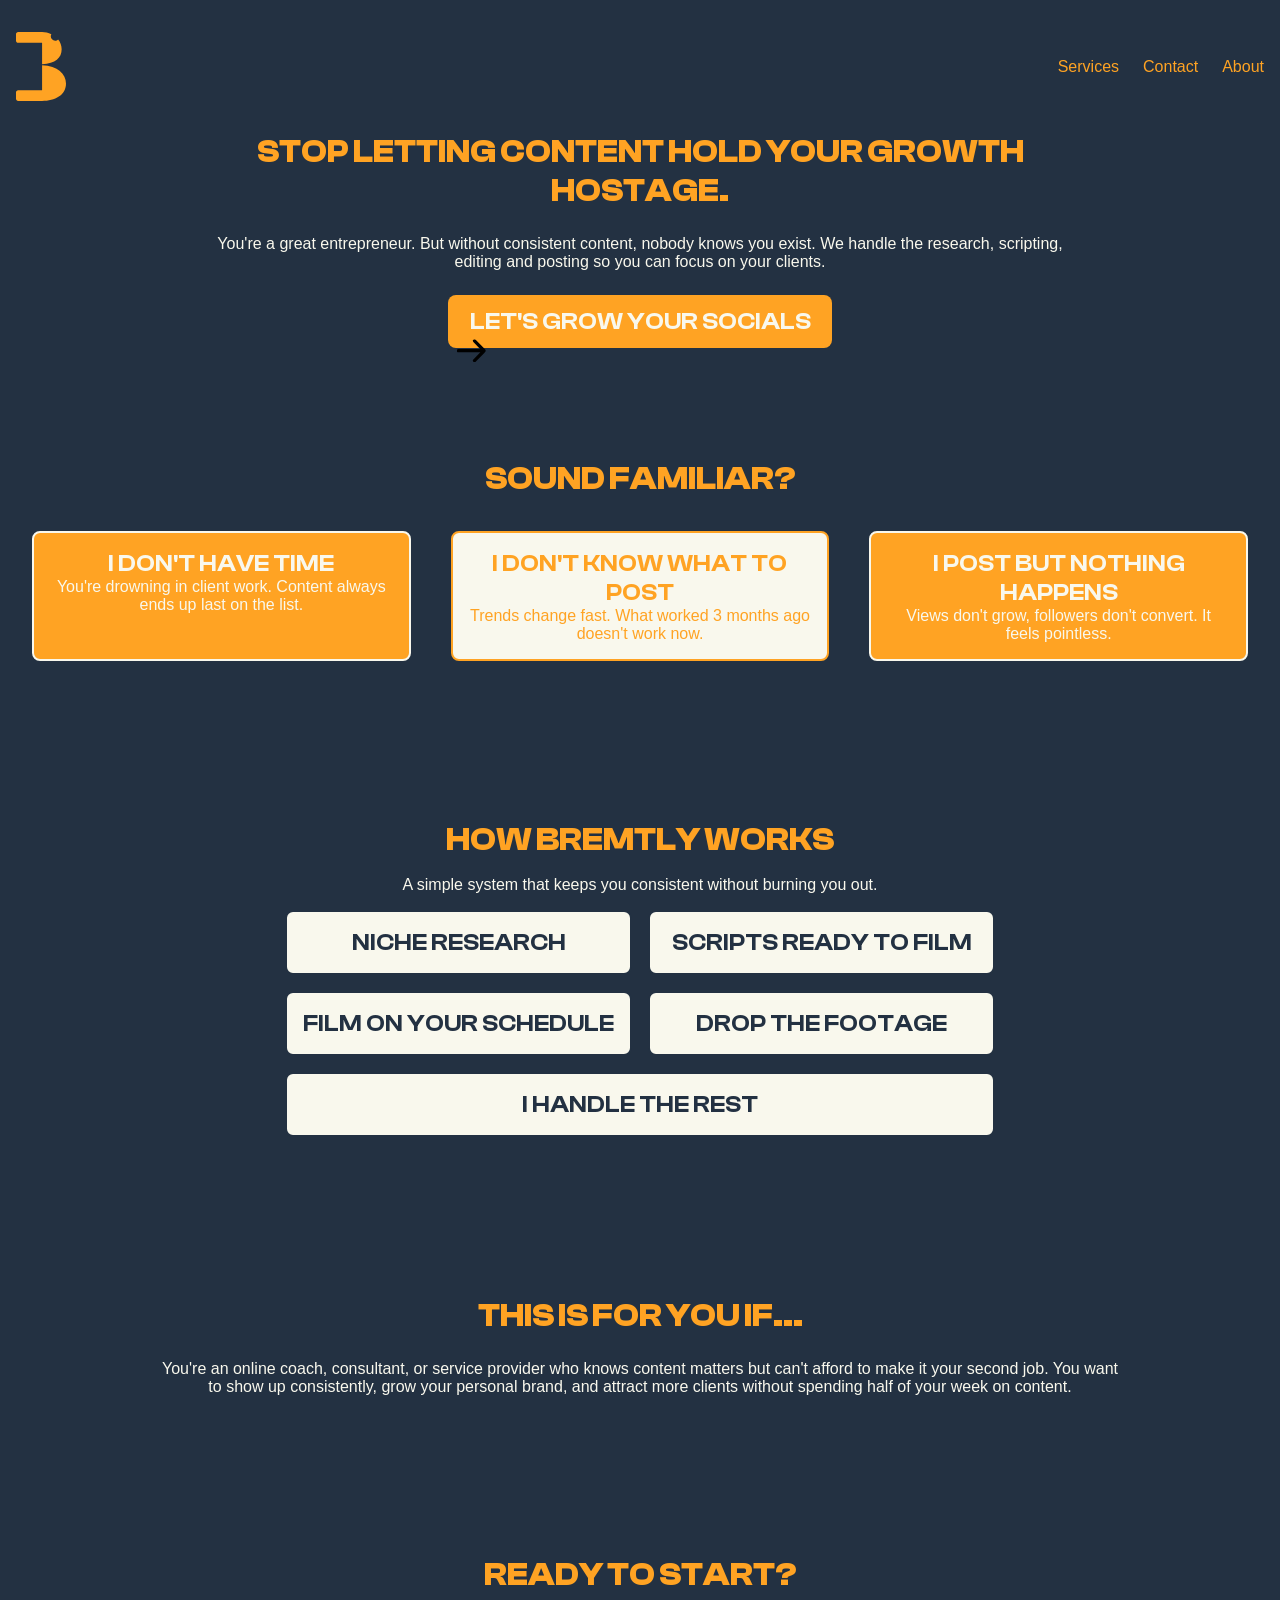
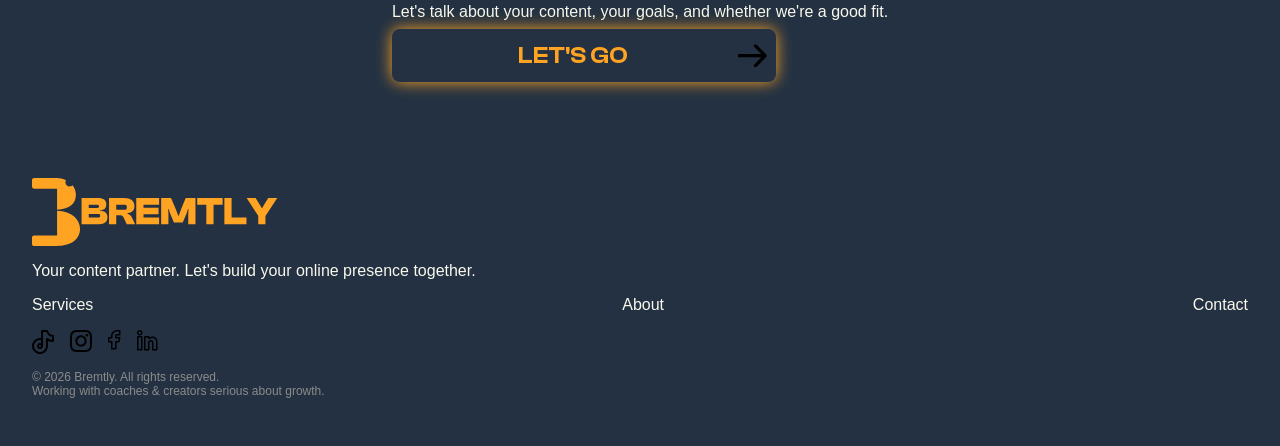
<file: index.html>
<!DOCTYPE html>
<html lang="cs">

<head>
    <meta charset="UTF-8">
    <meta name="viewport" content="width=device-width, initial-scale=1.0">
    <title>Bremtly</title>
    <link rel="stylesheet" href="styles.css">

    <link rel="icon" type="image/png" href="assets\imgs\favicon\favicon-96x96.png" sizes="96x96" />
<link rel="icon" type="image/svg+xml" href="assets\imgs\favicon\favicon.svg" />
<link rel="shortcut icon" href="assets\imgs\favicon\favicon.ico" />
<link rel="apple-touch-icon" sizes="180x180" href="assets\imgs\favicon\apple-touch-icon.png" />
<meta name="apple-mobile-web-app-title" content="bremtly" />
<link rel="manifest" href="assets\imgs\favicon\site.webmanifest" />
</head>

<body>
    <header class="navbar">
        <a class="brand" href="index.html">
            <img class="brand__logo" src="assets/imgs/logo/logo primary.svg" alt="Bremtly logo">
        </a>
        <nav class="main-nav">
            <a class="main-nav__link" href="services.html">Services</a>
            <a class="main-nav__link" href="contact.html">Contact</a>
            <a class="main-nav__link" href="about.html">About</a>
        </nav>
    </header>

    <main class="main">
        <section class="hero">
            <p class="hero__title heading">Stop letting content hold your growth hostage.</p>
            <p class="hero__text">You're a great entrepreneur. But without consistent content, nobody knows you exist. We handle the research, scripting, editing and posting so you can focus on your clients.</p>
            <a class="button button--primary" href="contact.html">
                <span class="button__text">Let's Grow Your Socials</span>
                <img class="button__icon" src="assets/icons/Vector-1.svg" alt="Arrow right">
            </a>
        </section>

        <section class="problems">
            <p class="section__title heading">Sound Familiar?</p>
            <div class="problems__grid">
                <article class="card card--primary">
                    <p class="card__title subheading">I don't have time</p>
                    <p class="card__text">You're drowning in client work. Content always ends up last on the list.</p>
                </article>
                <article class="card card--secondary">
                    <p class="card__title subheading">I don't know what to post</p>
                    <p class="card__text">Trends change fast. What worked 3 months ago doesn't work now.</p>
                </article>
                <article class="card card--primary">
                    <p class="card__title subheading">I post but nothing happens</p>
                    <p class="card__text">Views don't grow, followers don't convert. It feels pointless.</p>
                </article>
            </div>
        </section>

        <section class="process">
            <p class="section__title heading">How Bremtly Works</p>
            <p class="section__subtitle">A simple system that keeps you consistent without burning you out.</p>
            <div class="process__layout">
                <div class="card card--bg"><p class="card__title subheading">Niche Research</p></div>
                <div class="card card--bg"><p class="card__title subheading">Scripts Ready To Film</p></div>
                <div class="card card--bg"><p class="card__title subheading">Film On Your Schedule</p></div>
                <div class="card card--bg"><p class="card__title subheading">Drop The Footage</p></div>
                <div class="card card--bg desktop-only-card"><p class="card__title subheading">I Handle The Rest</p></div>
            </div>
        </section>

        <section class="audience">
            <p class="section__title heading">This Is For You If...</p>
            <p class="audience__text">You're an online coach, consultant, or service provider who knows content matters but can't afford to make it your second job. You want to show up consistently, grow your personal brand, and attract more clients without spending half of your week on content.</p>
        </section>

        <section class="cta">
            <p class="cta__title heading">Ready To Start?</p>
            <p class="cta__text">Let's talk about your content, your goals, and whether we're a good fit.</p>
            <a class="button button--bg" href="contact.html">
                <span class="button__text">Let's Go</span>
                <img class="button__icon" src="assets/icons/Vector-1.svg" alt="Arrow right">
            </a>
        </section>
    </main>

    <footer class="footer">
        <div class="footer-brand">
            <img class="footer-brand__logo" src="assets/imgs/logo/full logo primary.svg" alt="Bremtly full logo">
            <p class="footer-brand__tagline">Your content partner. Let's build your online presence together.</p>
        </div>
        <nav class="footer-nav">
            <a class="footer-nav__link" href="services.html">Services</a>
            <a class="footer-nav__link" href="about.html">About</a>
            <a class="footer-nav__link" href="contact.html">Contact</a>
        </nav>
        <div class="social-links">
            <a class="social-links__item" href="#"><img src="assets/icons/Vector-4.svg" alt="TikTok"></a>
            <a class="social-links__item" href="#"><img src="assets/icons/Vector.svg" alt="Instagram"></a>
            <a class="social-links__item" href="#"><img src="assets/icons/Vector-7.svg" alt="Facebook"></a>
            <a class="social-links__item" href="#"><img src="assets/icons/Vector-8.svg" alt="LinkedIn"></a>
        </div>
        <div class="footer-bottom">
            <p class="footer-bottom__copyright">© 2026 Bremtly. All rights reserved.</p>
            <p class="footer-bottom__note">Working with coaches & creators serious about growth.</p>
        </div>
    </footer>
</body>

</html>
</file>
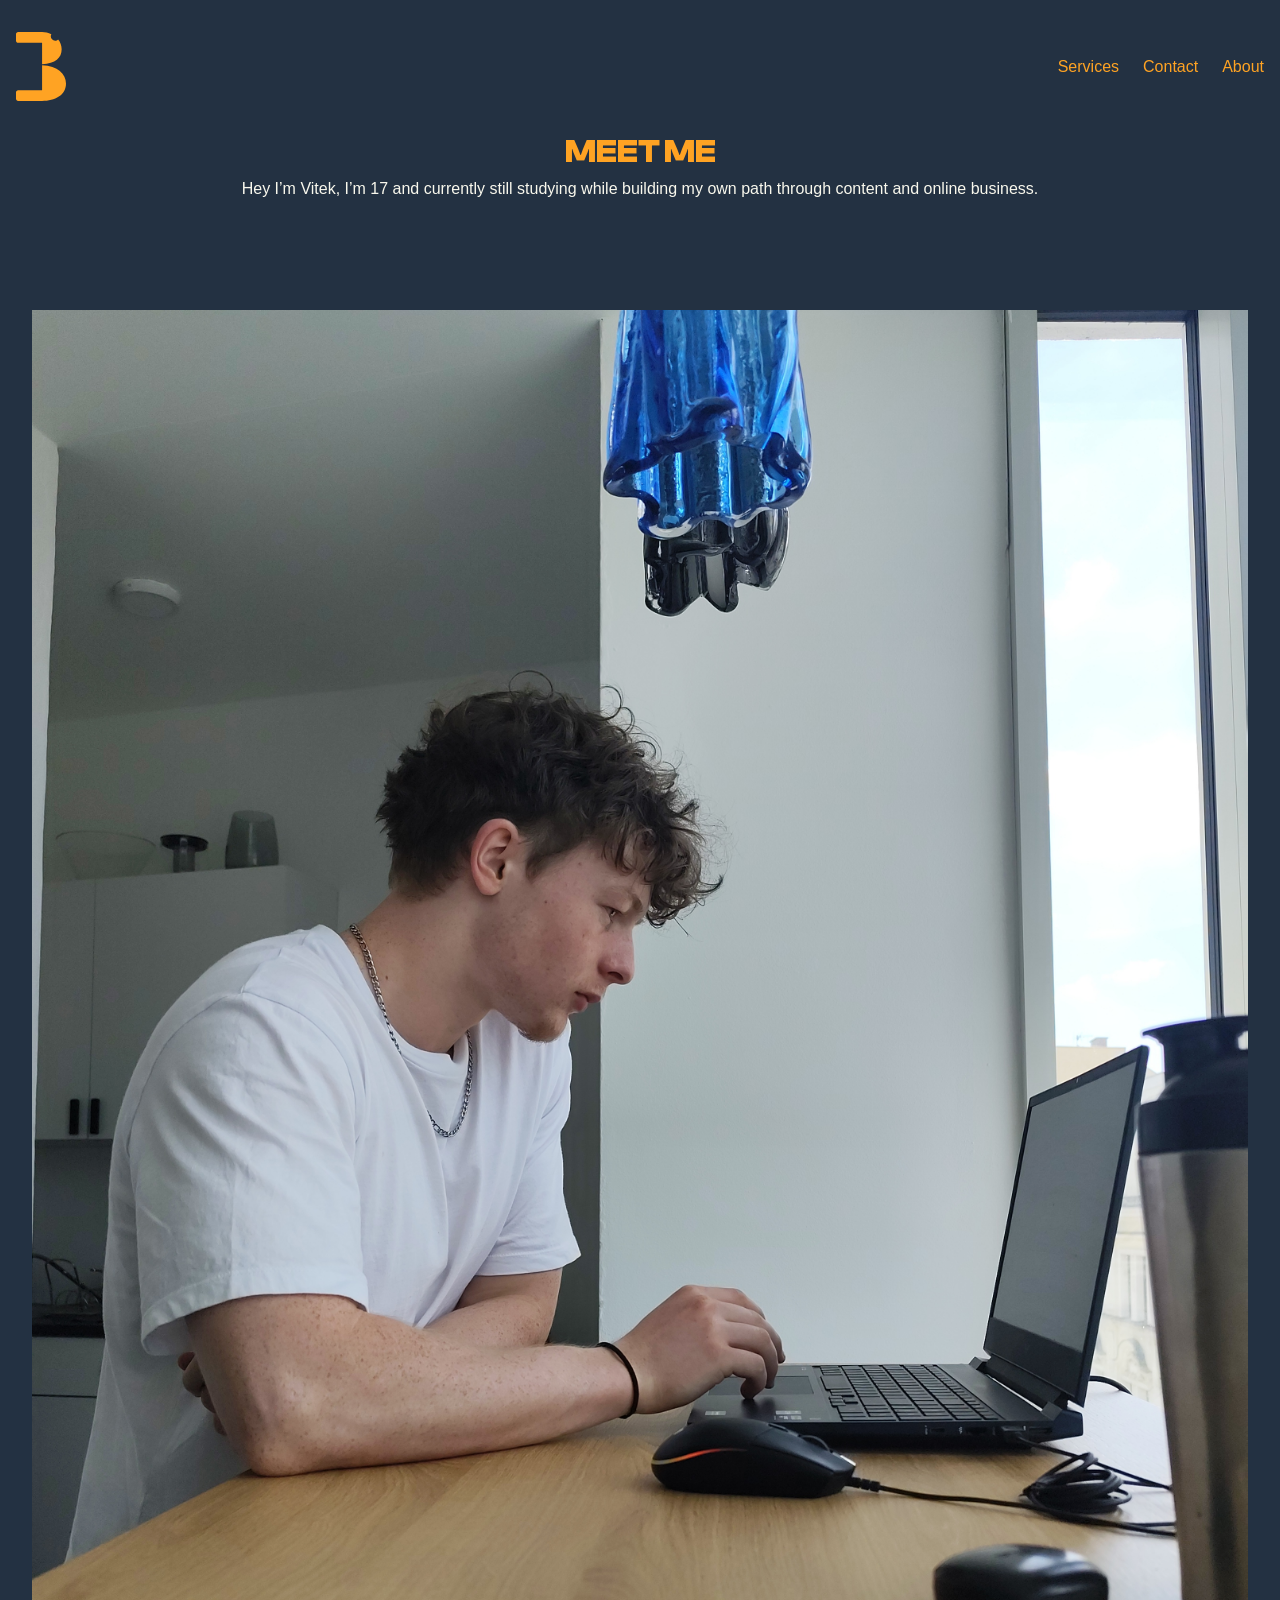
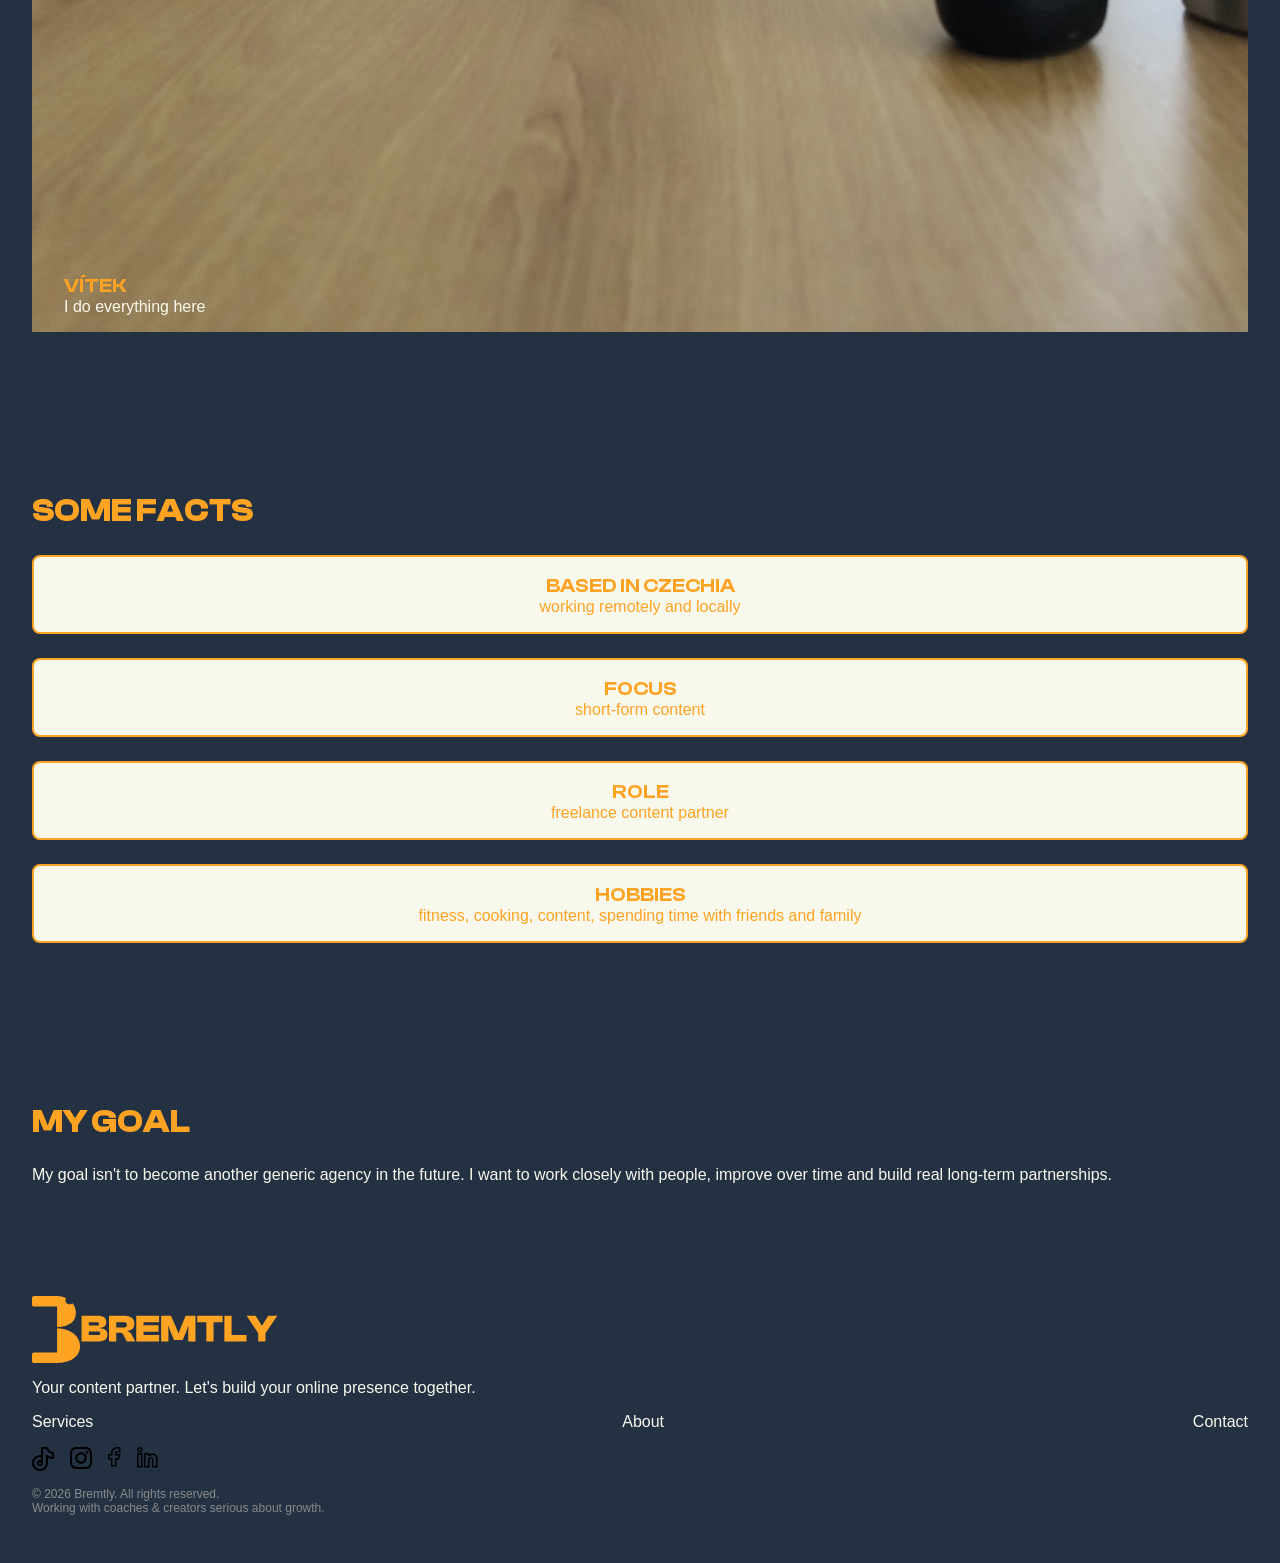
<file: about.html>
﻿<!DOCTYPE html>
<html lang="cs">

<head>
    <meta charset="UTF-8">
    <meta name="viewport" content="width=device-width, initial-scale=1.0">
    <title>Bremtly - About</title>
    <link rel="stylesheet" href="styles.css">
</head>

<body>
    <header class="navbar">
        <a class="brand" href="index.html">
            <img class="brand__logo" src="assets/imgs/logo/logo primary.svg" alt="Bremtly logo">
        </a>
        <nav class="main-nav">
            <a class="main-nav__link" href="services.html">Services</a>
            <a class="main-nav__link" href="contact.html">Contact</a>
            <a class="main-nav__link" href="about.html">About</a>
        </nav>
    </header>

    <main class="main">
        <section class="hero about-hero">
            <p class="hero__title heading">Meet Me</p>
            <p class="hero__text">Hey I’m Vitek, I’m 17 and currently still studying while building my own path through content and online business.</p>
        </section>

        <section class="meet-me">
            <img class="meet-me__photo" src="assets/imgs/moje fotka na web 2.jpg" alt="Photo of Vitek">
            <div class="meet-me__text">
                <p class="meet-me__name sub-subheading">VÍTEK</p>
                <p class="meet-me__role">I do everything here</p>
            </div>
        </section>

        <section class="facts">
            <p class="section__title heading">Some Facts</p>
            <div class="facts__layout">
                <article class="card card--secondary">
                    <p class="card__title sub-subheading">Based in Czechia</p>
                    <p class="card__text">working remotely and locally</p>
                </article>
                <article class="card card--secondary">
                    <p class="card__title sub-subheading">Focus</p>
                    <p class="card__text">short-form content</p>
                </article>
                <article class="card card--secondary">
                    <p class="card__title sub-subheading">Role</p>
                    <p class="card__text">freelance content partner</p>
                </article>
                <article class="card card--secondary">
                    <p class="card__title sub-subheading">Hobbies</p>
                    <p class="card__text">fitness, cooking, content, spending time with friends and family</p>
                </article>
            </div>
        </section>

        <section class="goal">
            <p class="section__title heading">My Goal</p>
            <p class="goal__text">My goal isn't to become another generic agency in the future. I want to work closely with people, improve over time and build real long-term partnerships.</p>
        </section>
    </main>

    <footer class="footer">
        <div class="footer-brand">
            <img class="footer-brand__logo" src="assets/imgs/logo/full logo primary.svg" alt="Bremtly full logo">
            <p class="footer-brand__tagline">Your content partner. Let's build your online presence together.</p>
        </div>
        <nav class="footer-nav">
            <a class="footer-nav__link" href="services.html">Services</a>
            <a class="footer-nav__link" href="about.html">About</a>
            <a class="footer-nav__link" href="contact.html">Contact</a>
        </nav>
        <div class="social-links">
            <a class="social-links__item" href="#"><img src="assets/icons/Vector-4.svg" alt="TikTok"></a>
            <a class="social-links__item" href="#"><img src="assets/icons/Vector.svg" alt="Instagram"></a>
            <a class="social-links__item" href="#"><img src="assets/icons/Vector-7.svg" alt="Facebook"></a>
            <a class="social-links__item" href="#"><img src="assets/icons/Vector-8.svg" alt="LinkedIn"></a>
        </div>
        <div class="footer-bottom">
            <p class="footer-bottom__copyright">© 2026 Bremtly. All rights reserved.</p>
            <p class="footer-bottom__note">Working with coaches & creators serious about growth.</p>
        </div>
    </footer>
</body>

</html>
</file>
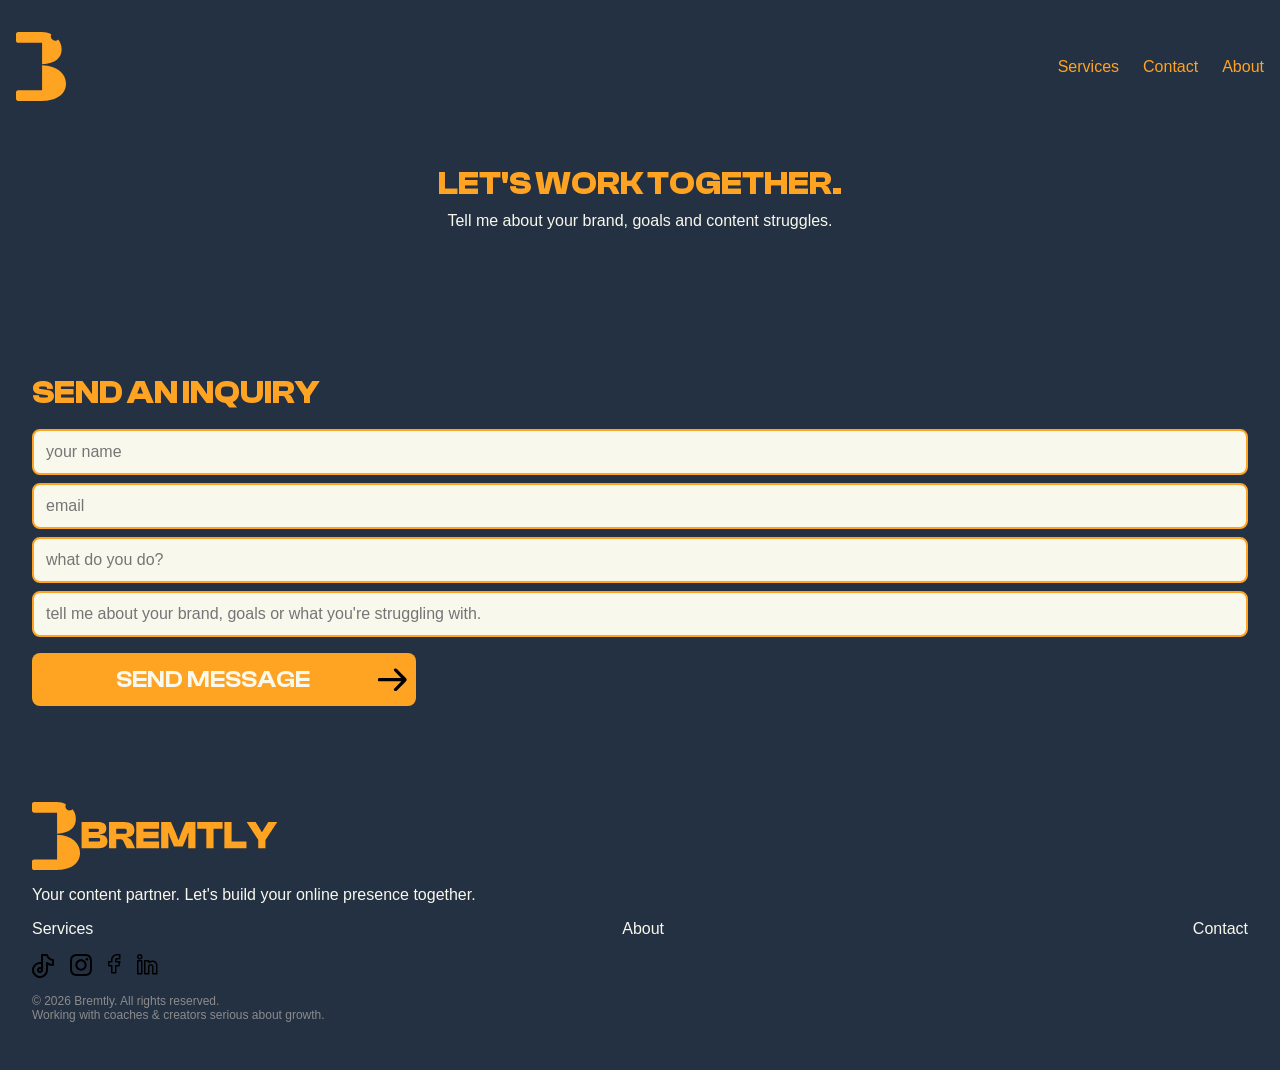
<file: contact.html>
﻿<!DOCTYPE html>
<html lang="cs">

<head>
    <meta charset="UTF-8">
    <meta name="viewport" content="width=device-width, initial-scale=1.0">
    <title>Bremtly - Contact</title>
    <link rel="stylesheet" href="styles.css">
</head>

<body>
    <header class="navbar">
        <a class="brand" href="index.html">
            <img class="brand__logo" src="assets/imgs/logo/logo primary.svg" alt="Bremtly logo">
        </a>
        <nav class="main-nav">
            <a class="main-nav__link" href="services.html">Services</a>
            <a class="main-nav__link" href="contact.html">Contact</a>
            <a class="main-nav__link" href="about.html">About</a>
        </nav>
    </header>

    <main class="main">
        <section class="contact-hero">
            <p class="hero__title heading">Let's work together.</p>
            <p class="hero__text">Tell me about your brand, goals and content struggles.</p>
        </section>

        <section class="contact-form-section">
            <p class="section__title heading">Send an Inquiry</p>
            <form class="contact-form">
                <label class="form-field">
                    <input class="form-field__input" type="text" name="name" placeholder="your name">
                </label>
                <label class="form-field">
                    <input class="form-field__input" type="email" name="email" placeholder="email">
                </label>
                <label class="form-field">
                    <input class="form-field__input" type="text" name="work" placeholder="what do you do?">
                </label>
                <label class="form-field">
                    <input class="form-field__input" type="text" name="message" placeholder="tell me about your brand, goals or what you're struggling with.">
                </label>
            </form>
            <a class="button button--primary" href="contact.html">
                <span class="button__text">Send Message</span>
                <img class="button__icon" src="assets/icons/Vector-1.svg" alt="Arrow right">
            </a>
        </section>
    </main>

    <footer class="footer">
        <div class="footer-brand">
            <img class="footer-brand__logo" src="assets/imgs/logo/full logo primary.svg" alt="Bremtly full logo">
            <p class="footer-brand__tagline">Your content partner. Let's build your online presence together.</p>
        </div>
        <nav class="footer-nav">
            <a class="footer-nav__link" href="services.html">Services</a>
            <a class="footer-nav__link" href="about.html">About</a>
            <a class="footer-nav__link" href="contact.html">Contact</a>
        </nav>
        <div class="social-links">
            <a class="social-links__item" href="#"><img src="assets/icons/Vector-4.svg" alt="TikTok"></a>
            <a class="social-links__item" href="#"><img src="assets/icons/Vector.svg" alt="Instagram"></a>
            <a class="social-links__item" href="#"><img src="assets/icons/Vector-7.svg" alt="Facebook"></a>
            <a class="social-links__item" href="#"><img src="assets/icons/Vector-8.svg" alt="LinkedIn"></a>
        </div>
        <div class="footer-bottom">
            <p class="footer-bottom__copyright">© 2026 Bremtly. All rights reserved.</p>
            <p class="footer-bottom__note">Working with coaches & creators serious about growth.</p>
        </div>
    </footer>
</body>

</html>
</file>
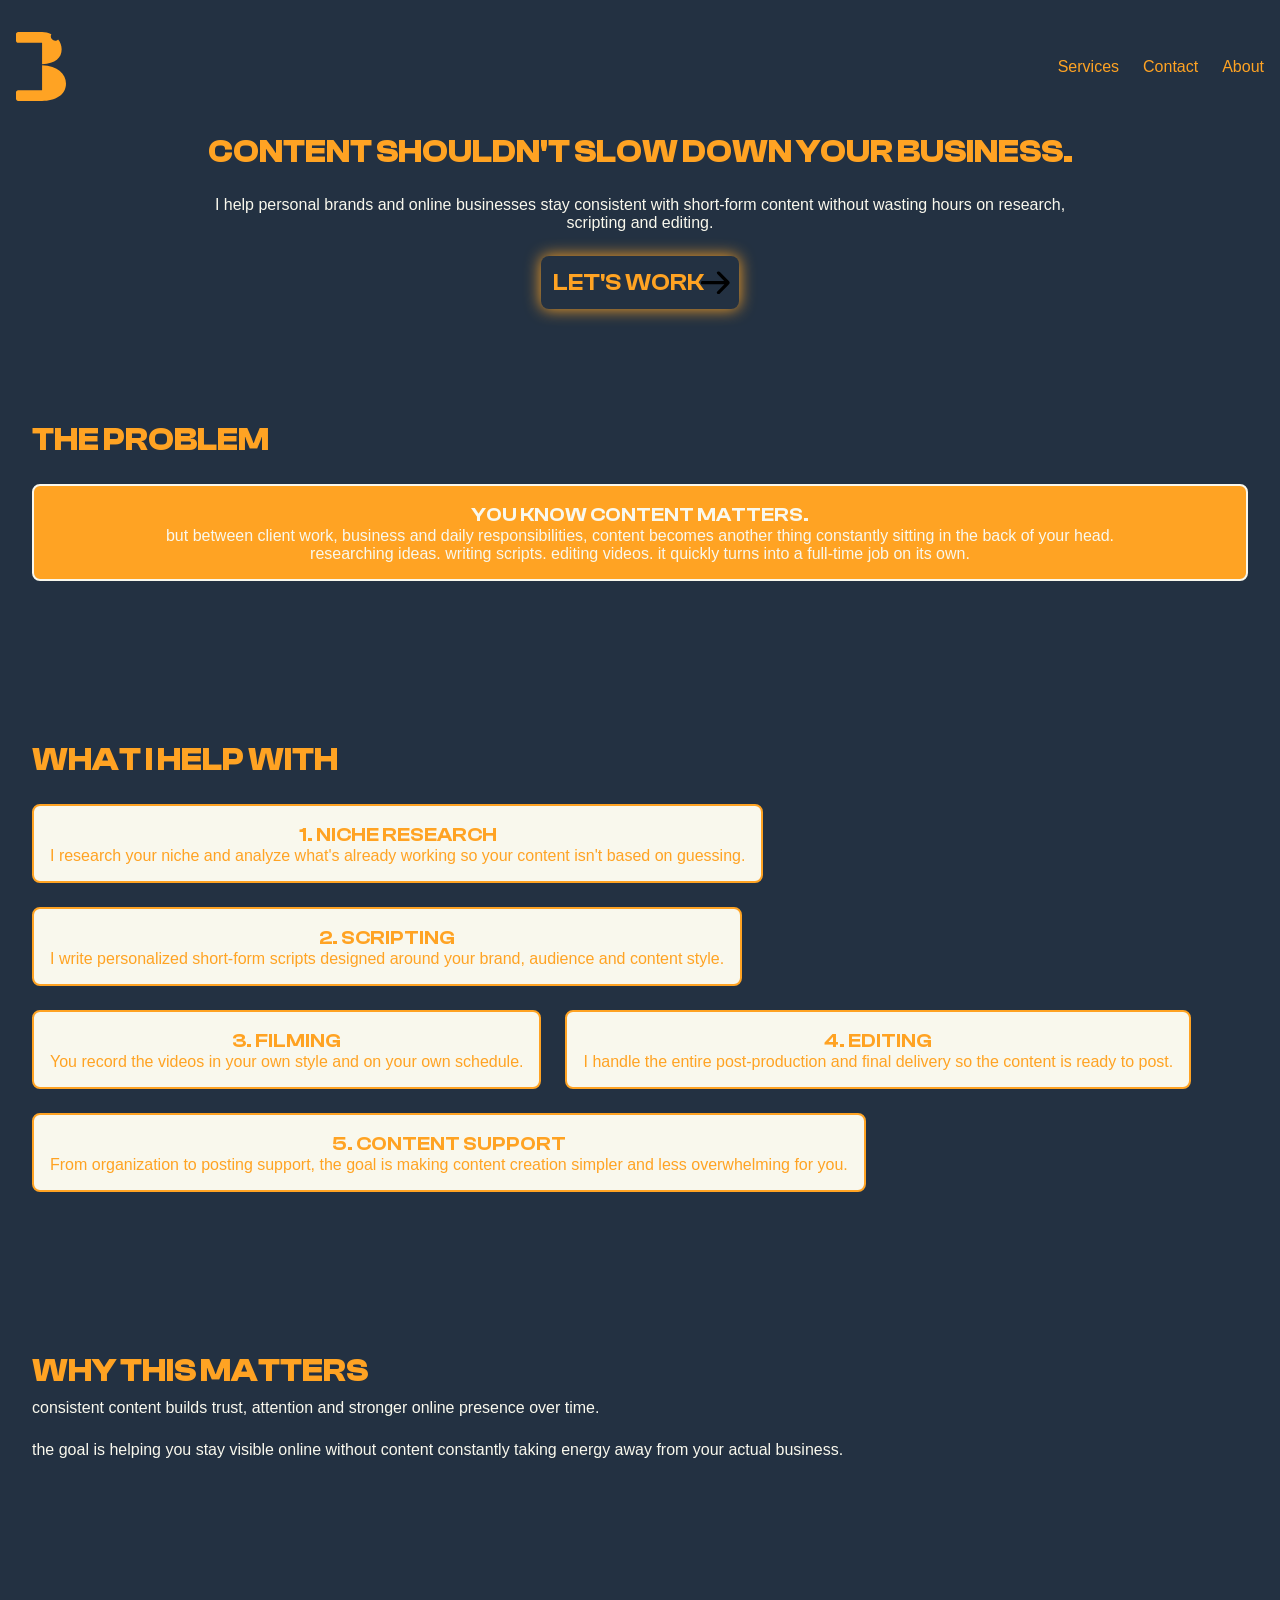
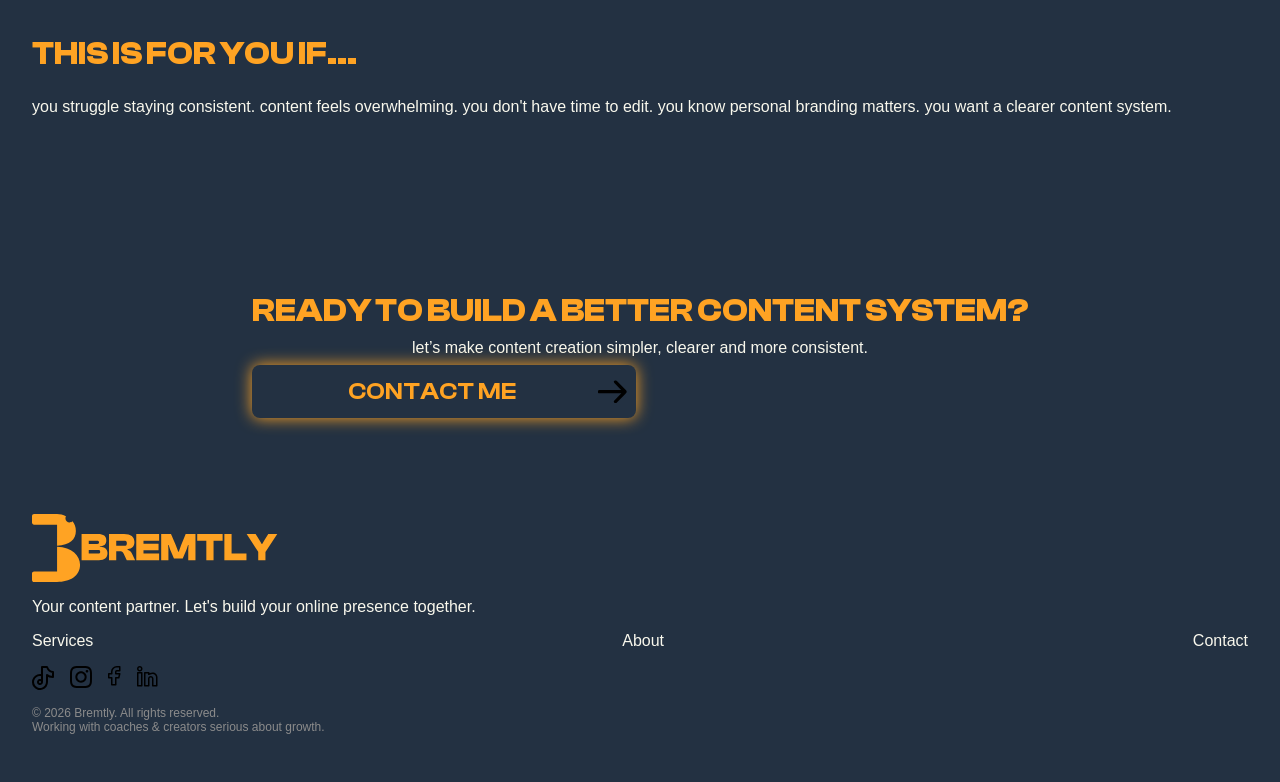
<file: services.html>
﻿<!DOCTYPE html>
<html lang="cs">

<head>
    <meta charset="UTF-8">
    <meta name="viewport" content="width=device-width, initial-scale=1.0">
    <title>Bremtly — Services</title>
    <link rel="stylesheet" href="styles.css">
</head>

<body>
    <header class="navbar">
        <a class="brand" href="index.html">
            <img class="brand__logo" src="assets/imgs/logo/logo primary.svg" alt="Bremtly logo">
        </a>
        <nav class="main-nav">
            <a class="main-nav__link" href="services.html">Services</a>
            <a class="main-nav__link" href="contact.html">Contact</a>
            <a class="main-nav__link" href="about.html">About</a>
        </nav>
    </header>

    <main class="main">
        <section class="hero">
            <p class="hero__title heading">Content shouldn't slow down your business.</p>
            <p class="hero__text">I help personal brands and online businesses stay consistent with short-form content without wasting hours on research, scripting and editing.</p>
            <a class="button button--bg" href="contact.html">
                <span class="button__text">Let's Work</span>
                <img class="button__icon" src="assets/icons/Vector-1.svg" alt="Arrow right">
            </a>
        </section>

        <section class="problem-section">
            <p class="section__title heading">The Problem</p>
            <article class="card card--primary">
                <p class="card__title sub-subheading">You know content matters.</p>
                <p class="card__text">but between client work, business and daily responsibilities, content becomes another thing constantly sitting in the back of your head.</p>
                <p class="card__text">researching ideas. writing scripts. editing videos. it quickly turns into a full-time job on its own.</p>
            </article>
        </section>

        <section class="help-section">
            <p class="section__title heading">What I Help With</p>
            <div class="help-layout">
                <article class="card card--secondary">
                    <p class="card__title sub-subheading">1. Niche Research</p>
                    <p class="card__text">I research your niche and analyze what's already working so your content isn't based on guessing.</p>
                </article>
                <article class="card card--secondary">
                    <p class="card__title sub-subheading">2. Scripting</p>
                    <p class="card__text">I write personalized short-form scripts designed around your brand, audience and content style.</p>
                </article>
                <article class="card card--secondary">
                    <p class="card__title sub-subheading">3. Filming</p>
                    <p class="card__text">You record the videos in your own style and on your own schedule.</p>
                </article>
                <article class="card card--secondary">
                    <p class="card__title sub-subheading">4. Editing</p>
                    <p class="card__text">I handle the entire post-production and final delivery so the content is ready to post.</p>
                </article>
                <article class="card card--secondary">
                    <p class="card__title sub-subheading">5. Content Support</p>
                    <p class="card__text">From organization to posting support, the goal is making content creation simpler and less overwhelming for you.</p>
                </article>
            </div>
        </section>

        <section class="why-section">
            <p class="section__title heading">Why This Matters</p>
            <p class="section__subtitle">consistent content builds trust, attention and stronger online presence over time.</p>
            <p class="why-section__text">the goal is helping you stay visible online without content constantly taking energy away from your actual business.</p>
        </section>

        <section class="for-you-section">
            <p class="section__title heading">This Is For You If...</p>
            <p class="why-section__text">you struggle staying consistent. content feels overwhelming. you don't have time to edit. you know personal branding matters. you want a clearer content system.</p>
        </section>

        <section class="build-section cta">
            <p class="section__title heading">Ready To Build A Better Content System?</p>
            <p class="cta__text">let’s make content creation simpler, clearer and more consistent.</p>
            <a class="button button--bg" href="contact.html">
                <span class="button__text">Contact Me</span>
                <img class="button__icon" src="assets/icons/Vector-1.svg" alt="Arrow right">
            </a>
        </section>
    </main>

    <footer class="footer">
        <div class="footer-brand">
            <img class="footer-brand__logo" src="assets/imgs/logo/full logo primary.svg" alt="Bremtly full logo">
            <p class="footer-brand__tagline">Your content partner. Let's build your online presence together.</p>
        </div>
        <nav class="footer-nav">
            <a class="footer-nav__link" href="services.html">Services</a>
            <a class="footer-nav__link" href="about.html">About</a>
            <a class="footer-nav__link" href="contact.html">Contact</a>
        </nav>
        <div class="social-links">
            <a class="social-links__item" href="#"><img src="assets/icons/Vector-4.svg" alt="TikTok"></a>
            <a class="social-links__item" href="#"><img src="assets/icons/Vector.svg" alt="Instagram"></a>
            <a class="social-links__item" href="#"><img src="assets/icons/Vector-7.svg" alt="Facebook"></a>
            <a class="social-links__item" href="#"><img src="assets/icons/Vector-8.svg" alt="LinkedIn"></a>
        </div>
        <div class="footer-bottom">
            <p class="footer-bottom__copyright">© 2026 Bremtly. All rights reserved.</p>
            <p class="footer-bottom__note">Working with coaches & creators serious about growth.</p>
        </div>
    </footer>
</body>

</html>
</file>
<file: styles.css>
﻿@import url("./normalize.css") (layer=reset);
@import url("./assets/fonts/ClashDisplay/Fonts/WEB/css/clash-display.css");

@layer reset, design, layout, components, utilities;

@layer reset {
  *,
  *::before,
  *::after {
    box-sizing: border-box;
  }

  body {
    margin: 0 auto;
    padding: 0;
    font-size: 1rem;
    font-family: var(--font-family-text);
    background: var(--color-bg);
    color: var(--color-text);
  }

  img {
    max-width: 100%;
    height: 100%;
    display: block;
    object-fit: cover;
  }

  a {
    color: inherit;
    text-decoration: none;
  }
}

@layer design {
  :root {
    --font-family-text: "Figtree", ui-sans-serif, sans-serif;
    --font-family-headings: "ClashDisplay-Variable", sans-serif;
    --color-primary: #ffa323;
    --color-secondary: #f9f8ed;
    --color-bg: #233142;
    --color-text: #f9f8ed;
    --color-text-muted: #8b8b8b;
  }

  .heading {
    font-family: var(--font-family-headings);
    font-size: 2rem;
    font-weight: 800;
    text-transform: uppercase;
    margin: 0;
  }

  .subheading {
    font-family: var(--font-family-headings);
    font-weight: 600;
    font-size: 1.5rem;
    text-transform: uppercase;
    margin: 0;
  }

  .sub-subheading {
    font-family: var(--font-family-headings);
    font-size: 1.25rem;
    font-weight: 600;
    text-transform: uppercase;
    margin: 0;
  }
}

@layer layout {
  .main {
    display: grid;
    grid-template-columns: auto;
    grid-template-rows: auto;
  }

  .navbar {
    display: flex;
    justify-content: space-between;
    align-items: center;
    padding: 2rem 1rem;
  }

  .footer {
    display: flex;
    flex-direction: column;
    gap: 1rem;
    padding: 3rem 2rem;
  }

  .hero {
    padding: 3rem 2rem;
    display: flex;
    flex-direction: column;
    gap: 1.5rem;
    flex-wrap: wrap;
  }

  .contact-hero {
    padding: 2rem 2rem;
    display: flex;
    flex-direction: column;
    gap: 0.5rem;
    flex-wrap: wrap;
  }

  .about-hero {
    padding: 3rem 2rem;
    display: flex;
    flex-direction: column;
    gap: 0.5rem;
    flex-wrap: wrap;
  }

  .meet-me-hero {
    padding: 3rem 2rem;
    display: flex;
    flex-direction: column;
    gap: 0.5rem;
    flex-wrap: wrap;
  }

  .meet-me {
    padding: 3rem 2rem;
    position: relative;
    display: flex;
    border-radius: 8px;
  }

  .facts {
    padding: 3rem 2rem;
    display: flex;
    flex-direction: column;
    gap: 1.5rem;
  }

  .facts__layout {
    display: flex;
    gap: 1.5rem;
    flex-wrap: wrap;
    flex-direction: column;
  }

  .goal {
    padding: 3rem 2rem;
    display: flex;
    flex-direction: column;
    gap: 0.5rem;
  }

  .problem-section {
    padding: 3rem 2rem;
    display: flex;
    flex-direction: column;
    gap: 1.5rem;
  }

  .help-section {
    padding: 3rem 2rem;
    display: flex;
    flex-direction: column;
    gap: 1.5rem;
  }

  .help-layout {
    display: flex;
    gap: 1.5rem;
    flex-wrap: wrap;
  }

  .why-section {
    padding: 3rem 2rem;
    display: flex;
    flex-direction: column;
    gap: 0.5rem;
    flex-wrap: wrap;
  }

  .for-you-section {
    padding: 3rem 2rem;
    display: flex;
    flex-direction: column;
    gap: 0.5rem;
    flex-wrap: wrap;
  }

  .build-section {
    padding: 3rem 2rem;
    display: flex;
    flex-direction: column;
    gap: 1rem;
    flex-wrap: wrap;
  }

  .contact-form-section {
    display: flex;
    flex-direction: column;
    gap: 1rem;
    padding: 3rem 2rem;
  }

  .problems {
    padding: 3rem 2rem;
    display: flex;
    flex-direction: column;
    gap: 2rem;
    flex-wrap: wrap;
  }

  .problems__grid {
    flex-direction: column;
    display: flex;
    gap: 2.5rem;
  }

  .process {
    padding: 3rem 2rem;
    display: flex;
    flex-direction: column;
    gap: 1rem;
  }

  .audience {
    padding: 3rem 2rem;
    display: flex;
    flex-direction: column;
    gap: 1.5rem;
  }

  .cta {
    padding: 3rem 2rem;
    display: flex;
    flex-direction: column;
    gap: 1rem;
  }

  @media (min-width: 1080px) {
    .main {
      grid-template-columns: 1fr;
      grid-template-rows: auto;
      gap: 4rem;
    }

    .hero {
      display: flex;
      padding: 0 12rem 0 12rem;
      flex-wrap: wrap;
      align-items: center;
    }

    .hero__title {
      text-align: center;
    }

    .hero__text {
      text-align: center;
    }

    .problems {
      align-items: center;
    }

    .problems__grid {
      display: grid;
      grid-template-columns: repeat(3, 1fr);
      grid-template-rows: auto;
      justify-items: center;
    }

    .process {
      align-items: center;
    }

    .section__subtitle {
      grid-column: span 2;
    }

    .process__layout {
      display: grid;
      grid-template-columns: repeat(2, 1fr);
      grid-template-rows: auto;
      gap: 1rem;
    }

    .desktop-only-card {
      grid-column: span 2;
    }

    .audience {
      justify-self: center;
      max-width: 1024px;
      text-align: center;
    }

    .cta {
      justify-self: center;
      text-align: center;
      gap: 0.5rem;
    }
  }

  @layer components {
    .brand__logo {
      max-width: 16px;
      height: 100%;
      min-width: 50px;
      display: block;
      object-fit: cover;
    }

    .main-nav {
      display: flex;
      gap: 1.5rem;
      color: var(--color-primary);
    }

    .main-nav__link {
    }

    .hero__title {
      color: var(--color-primary);
    }

    .meet-me__text {
      color: var(--color-primary);
      position: absolute;
      bottom: 4rem;
      left: 4rem;
    }

    .meet-me__role {
      margin: 0;
      color: var(--color-text);
    }

    .button {
      max-width: 24rem;
      display: flex;
      flex-wrap: wrap;
      align-items: center;
      justify-content: space-between;
      padding: 0.75rem;
      border-radius: 8px;
      cursor: pointer;
      transition: background 200ms ease, color 200ms ease, box-shadow 200ms ease, border-color 200ms ease;
    }

    .button__icon {
      max-width: 100%;
      height: 100%;
      display: block;
      color: inherit;
      transform: rotate(90deg);
      object-fit: cover;
    }

    .button__text {
      color: inherit;
      font-family: "ClashDisplay-Variable", sans-serif;
      font-size: 1.5rem;
      font-weight: 600;
      text-transform: uppercase;
      margin: 0 auto;
    }

    .button--primary {
      background: var(--color-primary);
      color: var(--color-secondary);
      border-color: transparent;
    }

    .button--primary:hover {
      background: var(--color-secondary);
      color: var(--color-primary);
      border-color: var(--color-primary);
    }

    .button--bg {
      background: var(--color-bg);
      color: var(--color-primary);
      box-shadow: 0 0 1rem var(--color-primary);
    }

    .button--bg:hover {
      background: var(--color-secondary);
      color: var(--color-primary);
      border-color: var(--color-primary);
    }

    .section__title {
      color: var(--color-primary);
    }

    .section__subtitle {
      margin: 0;
    }

    .contact-form {
      display: flex;
      flex-direction: column;
      gap: 0.5rem;
      flex-wrap: wrap;
    }

    .form-field {
    }

    .form-field__input {
      width: 100%;
      padding: 0.75rem;
      border-radius: 8px;
      border: 2px solid var(--color-primary);
      background: var(--color-secondary);
      color: var(--color-primary);
      font-family: var(--font-family-text);
      font-size: 1rem;
    }

    .card {
      padding: 1rem;
      border-radius: 8px;
      display: block;
      box-sizing: border-box;
      transition: background 200ms ease-in-out, color 200ms ease-in-out, border 200ms ease-in-out, padding 200ms ease-in-out;
    }

    .card__title {
      color: inherit;
      text-align: center;
    }

    .card__text {
      margin: 0;
      color: inherit;
      text-align: center;
    }

    .card--primary {
      background: var(--color-primary);
      color: var(--color-secondary);
      border: 2px solid var(--color-secondary);
    }

    .card--primary:hover {
      background: var(--color-secondary);
      color: var(--color-primary);
      border: 2px solid var(--color-primary);
      padding: 1.75rem 2rem 1.75rem 1rem;
      box-shadow: 12px -8px 0 0 var(--color-primary);
    }

    .card--secondary {
      background: var(--color-secondary);
      color: var(--color-primary);
      border: 2px solid var(--color-primary);
    }

    .card--secondary:hover {
      background: var(--color-primary);
      color: var(--color-secondary);
      border: 2px solid var(--color-secondary);
      padding: 1.75rem 2rem 1.75rem 1rem;
      box-shadow: 12px -8px 0 0 var(--color-secondary);
    }

    .card--bg {
      background: var(--color-secondary);
      color: var(--color-bg);
      border: 2px solid var(--color-bg);
    }

    .card--bg:hover {
      background: var(--color-bg);
      color: var(--color-secondary);
      border: 2px solid var(--color-secondary);
      padding: 1.75rem 2rem 1.75rem 1rem;
      box-shadow: 12px -8px 0 0 var(--color-secondary);
    }

    .hero__text {
      margin: 0;
    }

    .process__layout {
      display: flex;
      flex-direction: column;
      gap: 1.5rem;
    }

    .process__card {
    }

    .audience__text {
      margin: 0;
    }

    .cta__title {
      color: var(--color-primary);
    }

    .cta__text {
      margin: 0;
    }

    .footer-brand {
      display: flex;
      flex-direction: column;
      gap: 1rem;
    }

    .footer-brand__logo {
      max-width: 246px;
      height: 100%;
      display: block;
      object-fit: cover;
    }

    .footer-brand__tagline {
      margin: 0;
    }

    .footer-nav {
      display: flex;
      justify-content: space-between;
    }

    .footer-nav__link {
    }

    .social-links {
      display: flex;
      gap: 1rem;
    }

    .social-links__item {
      height: 100%;
      max-width: 100%;
      display: block;
      object-fit: cover;
      color: var(--color-secondary);
    }

    .footer-bottom {
    }

    .footer-bottom__copyright {
      margin: 0;
      color: var(--color-text-muted);
      font-size: 0.75rem;
    }

    .footer-bottom__note {
      margin: 0;
      color: var(--color-text-muted);
      font-size: 0.75rem;
    }
  }
}

@layer utilities {
  .container {
  }
  .visually-hidden {
  }
}
</file>
